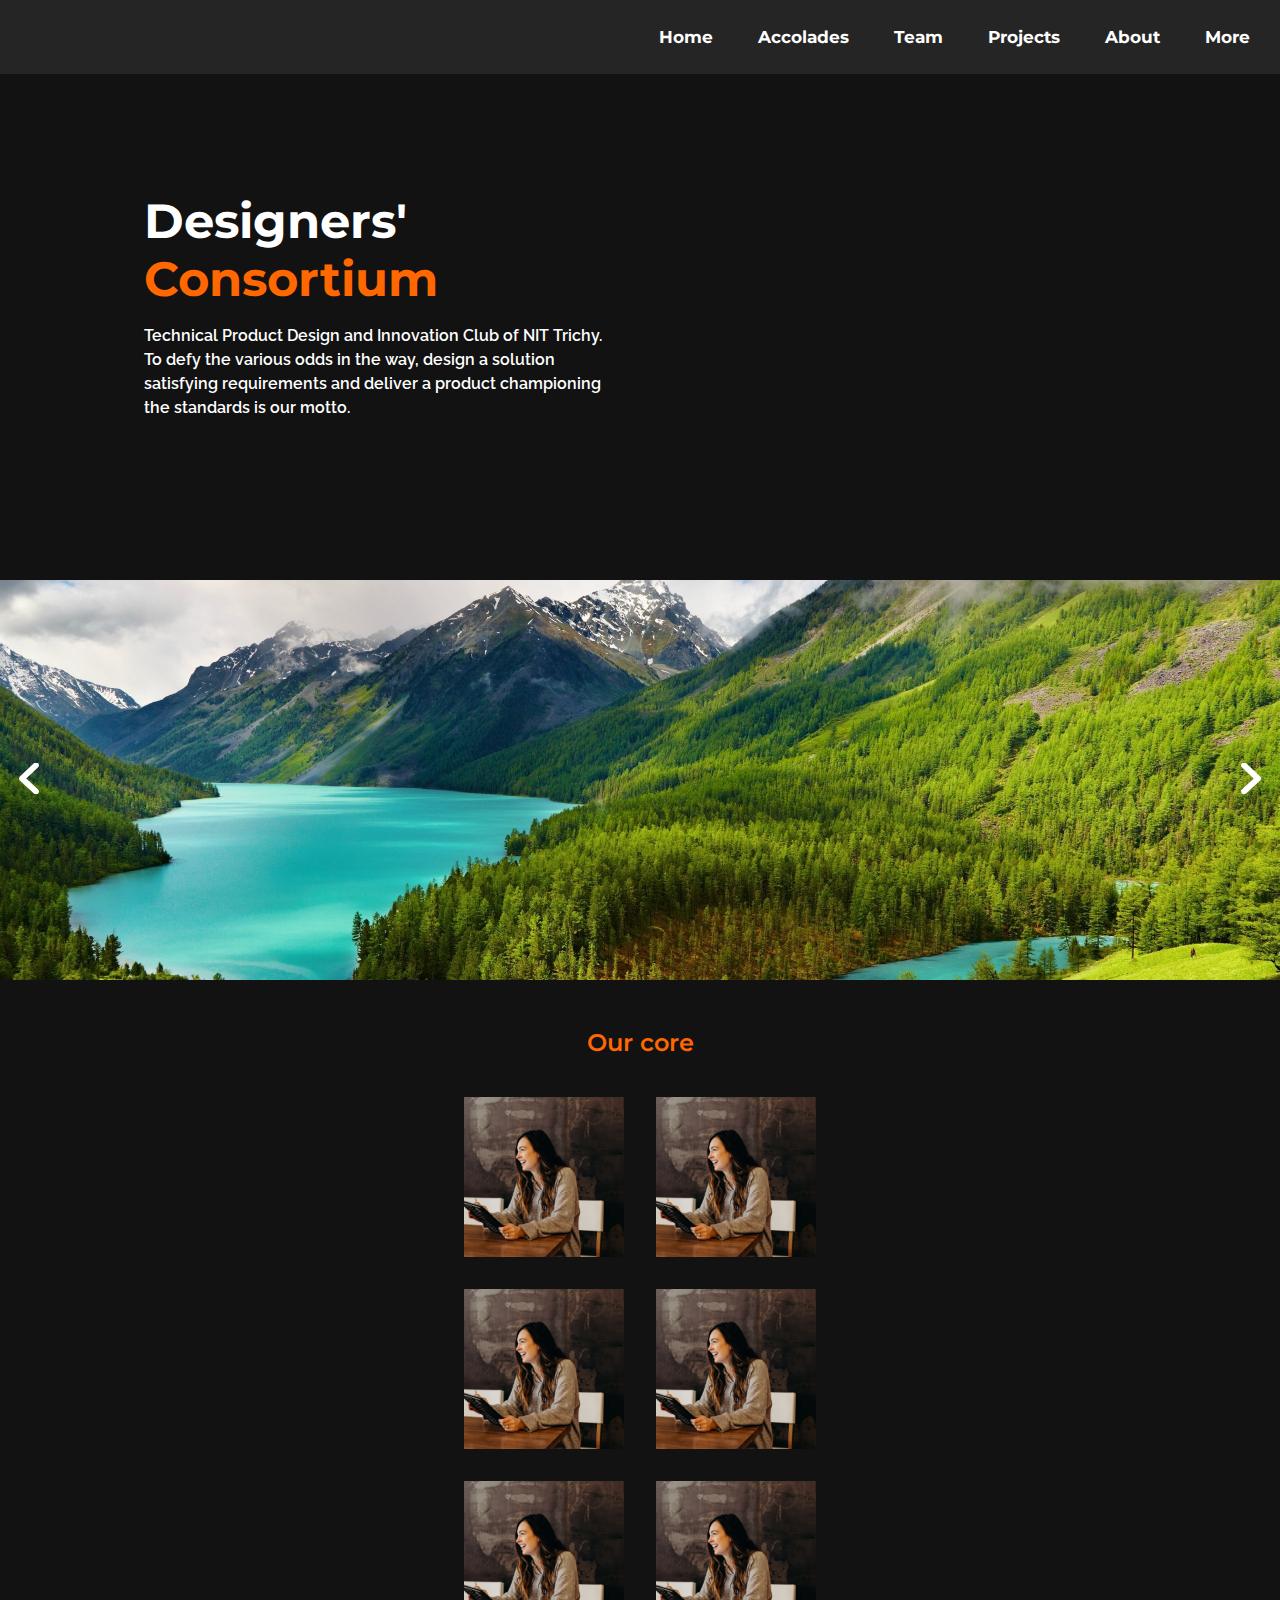
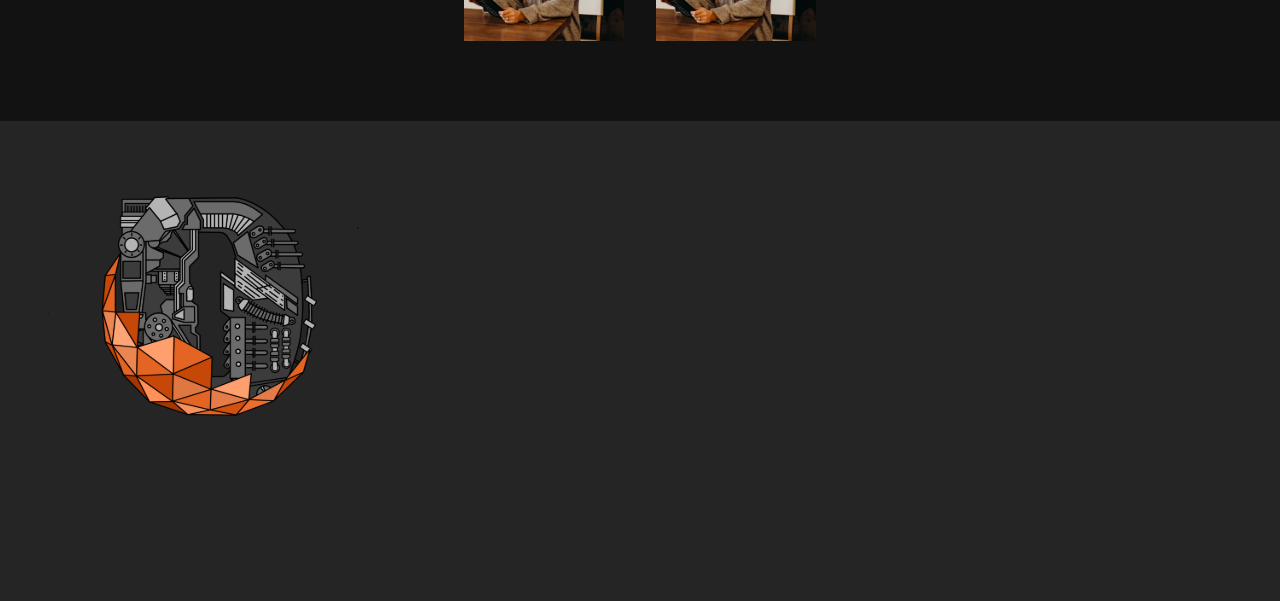
<file: dc.html>
<!DOCTYPE html>
<html>
    <head>
        <meta charset="UTF-8">
        <link rel="preconnect" href="https://fonts.googleapis.com">
        <link rel="preconnect" href="https://fonts.gstatic.com" crossorigin>
        <link href="https://fonts.googleapis.com/css2?family=Montserrat:wght@100;200;300;400;500;600;700;800;900&family=Raleway:wght@100;200;300;400;500;600;700;800;900&display=swap" rel="stylesheet">
        <title>
            Designers' Consortium
        </title>
        <link rel="stylesheet" href="dc.css">
    </head>

    <body style="background-color: #121212;">
        <div>
            <nav>
                <ul>
                    <li style="color: #ff6700;"><a href="#">Home</a></li>
                    <li><a href="#">Accolades</a></li>
                    <li><a href="#">Team</a></li>
                    <li><a href="#">Projects</a></li>
                    <li><a href="#">About</a></li>
                    <li><a href="#">More</a></li>
                </ul>
            </nav>
        </div>

        <div class="navLine"></div>

        <div id="title">
            <p style="color: white;">Designers'</p>
            <p style="color: #ff6700;">Consortium</p>
        </div>

        <div id="text">
            <p>Technical Product Design and Innovation Club of NIT Trichy.
                To defy the various odds in the way, design a solution 
                satisfying requirements and deliver a product championing 
                the standards is our motto.
            </p>
        </div>

        <div class="carousel">
            <button class="carousel__button-left">
                <img src="images/left.svg">
            </button>
            <div class="carousel__track-container">
                <ul class="carousel__track">
                    <li class="carousel__slide current-slide">
                        <img class="carousel__image" src="images/carousel_1.jpg">
                    </li>
                    <li class="carousel__slide">
                        <img class="carousel__image" src="images/carousel_2.jpg">
                    </li>
                    <li class="carousel__slide">
                        <img class="carousel__image" src="images/carousel_3.jpg">
                    </li>
                </ul>
            </div>
            <button class="carousel__button-right">
                <img src="images/right.svg">
            </button>
        </div>

        <p class="headings">Our core</p>

        <span class="members">
            <img class="members__image" src="images/members.png">
            <img class="members__image" src="images/members.png">
        </span>

        <span class="members">
            <img class="members__image" src="images/members.png">
            <img class="members__image" src="images/members.png">
        </span>

        <span class="members">
            <img class="members__image" src="images/members.png">
            <img class="members__image" src="images/members.png">
        </span>

        <div class="footer">
            <img class="footer__image" src="images/footer.svg">
        </div>

        <script src="dc.js"></script>
    </body>
</html>
</file>
<file: dc.css>
body {
    margin: 0;
    padding: 0;
}

nav { 
    color: white;
    font-family: 'Montserrat', sans-serif;
    font-weight: 700;
    font-size: 17px;
    text-align: right;
    position: fixed;
    width: 100%;
    background-color: #252525;
    z-index: 5;
}

nav ul{
    list-style-type: none;
    padding-right: 2%;
    padding: 0.8%;
    align-items: center;
}

nav ul li{
    display: inline;
    padding: 20px;
    align-items: center;
}

nav a { 
    text-decoration: none;
    color: white;
}
nav a:hover{
    color: #ff9d56;
}

.navLine {
    height: 1px;
    width: 100%;
    background-color: #ff6700;
    position: absolute;

}

p {
    margin: 0;
}

#title { 
    font-family: 'Montserrat', sans-serif;
    font-size: 48px;
    font-weight: 700;
    text-align: left;
    padding-left: 3em;
    padding-top: 4em;
    
}

#text {
    width: 29em;
    color: white;
    font-family: 'Raleway', sans-serif;
    padding-left: 9em;
    margin-top: 1em;
    font-weight: 600;
    line-height: 1.5rem;
}

.carousel {
    position: relative;
    margin-top: 10em;
}

.carousel__image {
    width: 100%;
    height: 25em;
    object-fit: cover;
}

.carousel__slide {
    width: 100%;
    position: absolute;
}

.carousel__track-container {
    align-items: center;
    height: 25em;
}

.carousel__track {
    list-style: none;
    margin: 0;
    padding: 0;
    transition: transform 250ms ease-in;
}

.carousel__button-left {
    position: absolute;
    top: 50%;
    transform: translateY(-50%);
    z-index: 2;
    background: transparent;
    border: 0;
    left: 1em;
    cursor: pointer;

}

.carousel__button-right {
    position: absolute;
    top: 50%;
    transform: translateY(-50%);
    background: transparent;
    border: 0;
    right: 1em;
    cursor: pointer;
}

.carousel__button-left img {
    width: 1.5em;
}

.carousel__button-right img {
    width: 1.5em;
}

.headings {
    font-family: 'Montserrat', sans-serif;
    font-weight: 600;
    text-align: center;
    color: #ff6700;
    padding-top: 2em;
    font-size: 1.5rem;
    margin-bottom: 1em;
}

.members {
    display: flex;
    justify-content: center;
    position: relative;
}

.members__image {
    padding: 1em;
    width: 10em;
    height: 10em;
    border: 0;
}

.members__image-overlay {
    position: absolute;
    top: 0;
    left: 0;
    color: white;
    width: 100%;
    height: 100%;
}

.footer {
    background-color: #252525;
    height: 30em;
    width: 100%;
    margin-top: 4em;
}

.footer__image {
    width: 20em;
    padding: 3em;
}
</file>
